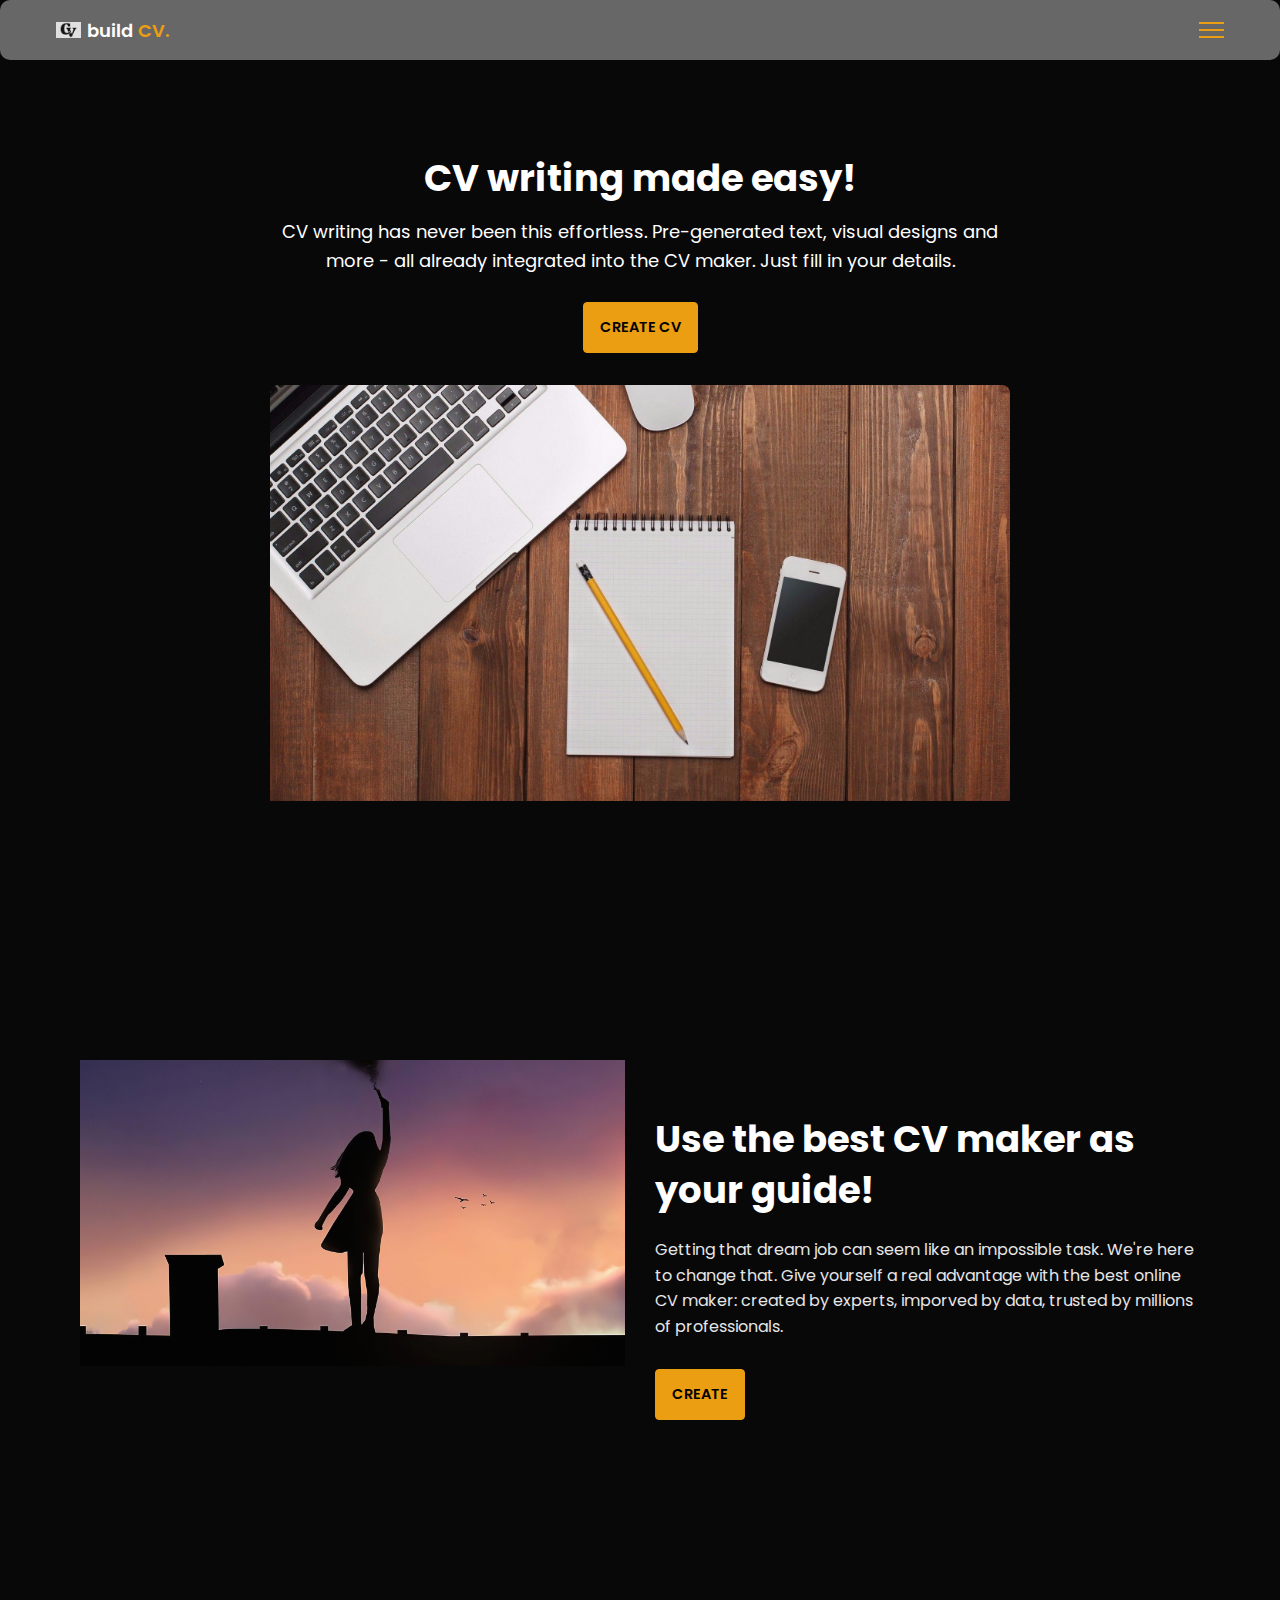
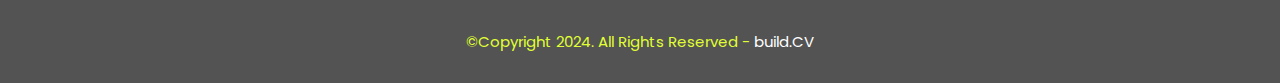
<file: index.html>
<!DOCTYPE html>
<html>
    <head>
        <meta charset="utf-8">
        <meta http-equiv="X-UA-Compatible" content="IE=edge">
        <title>Hero Page</title>
        <meta name="description" content="">
        <meta name="viewport" content="width=device-width, initial-scale=1">
        <link rel="stylesheet" href="assets/css/main.css">
    </head>
    <body>

        <nav class = "navbar bg-white">
            <div class="container">
                <div class = "navbar-content">
                    <div class = "brand-and-toggler">
                        <a href = "index.html" class = "navbar-brand">
                            <img src = "assets/images/CV-Monogram-Logo-Design-Graphics-61483525-1.jpg" alt = "" class = "navbar-brand-icon">
                            <span class = "navbar-brand-text">build <span>CV.</span>
                        </a>
                        <button type = "button" class = "navbar-toggler-btn">
                            <div class = "bars">
                                <div class = "bar"></div>
                                <div class = "bar"></div>
                                <div class = "bar"></div>
                            </div>
                        </button>
                    </div>
                </div>
            </div>
        </nav>
          
        <header class = "header bg-bright" id = "header">
            <div class = "container">
                <div class = "header-content text-center">
                   
                    <h1 class = "lg-title">CV writing made easy!</h1>
                    <p class = "text-dark fs-18">CV writing has never been this effortless. Pre-generated text, visual designs and more - all already integrated into the CV maker. Just fill in your details.</p>
                    <a href = "resume.html" class = "btn btn-primary text-uppercase">create CV</a>
                    <img src = "assets/images/wp3592845.jpg">
                </div>
            </div>
        </header>

        <div class="section-one">
            <div class="container">
                <div class = "section-one-content">
                    <div class="section-one-l">
                        <img src = "assets/images/enjoy-your-own-company-4k-lu-1920x1080.jpg">
                    </div>
                    <div class = "section-one-r text-center">
                        <h2 class = "lg-title">Use the best CV maker as your guide!</h2>
                        <p class = "text">Getting that dream job can seem like an impossible task. We're here to change that. Give yourself a real advantage with the best online CV maker: created by experts, imporved by data, trusted by millions of professionals.</p>
                        <div class = "btn-group">
                            <a href = "resume.html" class = "btn btn-primary text-uppercase">create</a>
                            
                        </div>
                    </div>
                </div>
            </div>
        </div>

       

        <footer class = "footer bg-dark" >
            <div class="container">
                <div class = "footer-content text-center">
                    <p class="fs-15">&copy;Copyright 2024. All Rights Reserved - <span>build.CV</span></p>
                </div>
            </div>
        </footer>
        
    </body>
</html>
</file>
<file: assets/css/main.css>
@import url('https://fonts.googleapis.com/css2?family=Manrope:wght@200;300;400;500;600;700;800&family=Poppins:ital,wght@0,100;0,200;0,300;0,400;0,500;0,600;0,700;0,800;0,900;1,100;1,200;1,300;1,400;1,500;1,600;1,700;1,800;1,900&display=swap');

:root{
    --clr-blue: #eb9e11;
    --clr-blue-mid: #a19f08;
    --clr-blue-dark: #6a571a;
    --clr-white: #000000;
    --clr-bright: #6d6d6d;
    --clr-dark: #ffffff;
    --clr-black: #ffffff;
    --clr-grey: #656e83;
    --clr-green: #293500;
    --font-poppins: 'Poppins', sans-serif;
    --font-manrope: 'Manrope', sans-serif;;
    --transition: all 300ms ease-in-out;
}

*{
    padding: 0;
    margin: 0;
    box-sizing: border-box;
}

html{
    font-size: 10px;
}

body{
    background-color: #080808;
    font-size: 1.6rem;
    font-family: var(--font-poppins);
}

button{
    border: none;
    background-color: transparent;
    outline: 0;
    cursor: pointer;
    font-family: inherit;
}

img{
    width: 100%;
    display: block;
}

a{
    text-decoration: none;
}

/* fonts */
.font-poppins{font-family: var(--font-poppins);}
.font-manrope{font-family: var(--font-manrope);}

/* text colors */
.text-blue{color: var(--clr-blue);}
.text-blue-mid{color: var(--clr-blue-mid);}
.text-blue-dark{color: var(--clr-blue-dark);}
.text-bright{color: var(--clr-bright);}
.text-dark{color: var(--clr-dark);}
.text-grey{color: var(--clr-grey);}
.text-white{color: var(--clr-white);}

/* backgrounds */
.bg-blue{background-color: var(--clr-blue);}
.bg-blue-mid{background-color: var(--clr-blue-mid);}
.bg-blue-dark{background-color: var(--clr-blue-dark);}
.bg-bright{background-color: var(--clr-bright);}
.bg-dark{background-color: var(--clr-dark);}
.bg-grey{background-color: var(--clr-grey);}
.bg-white{background-color: var(--clr-white);}
.bg-black{background-color: var(--clr-black);}
.bg-green{background-color: var(--clr-green);}

.text-center{ text-align: center;}
.text-left{text-align: left;}
.text-right{text-align: right;}
.text-uppercase{text-transform: uppercase;}
.text-lowercase{text-transform: lowercase;}
.text-capitalize{text-transform: capitalize;}
.text{
    color: var(--clr-dark);
    opacity: 0.9;
    margin: 2rem 0;
    line-height: 1.6;
}

.fw-2{font-weight: 200;}
.fw-3{font-weight: 300;}
.fw-4{font-weight: 400;}
.fw-5{font-weight: 500;}
.fw-6{font-weight: 600;}
.fw-7{font-weight: 700;}
.fw-8{font-weight: 800;}

.fs-13{font-size: 13px;}
.fs-14{font-size: 14px;}
.fs-15{font-size: 15px;}
.fs-16{font-size: 16px;}
.fs-17{font-size: 17px;}
.fs-18{font-size: 18px;}
.fs-19{font-size: 19px;}
.fs-20{font-size: 20px;}
.fs-21{font-size: 21px;}
.fs-22{font-size: 22px;}
.fs-23{font-size: 23px;}
.fs-24{font-size: 24px;}
.fs-25{font-size: 25px;}

.ls-1{letter-spacing: 1px;}
.ls-2{letter-spacing: 2px;}

.container{
    max-width: 1200px;
    margin: 0 auto;
    padding: 0 1.6rem;
}

/* bars button */
.bars{
    display: flex;
    flex-direction: column;
    justify-content: space-between;
    height: 16.5px;
    width: 25px;
}
.bars .bar{
    width: 100%;
    height: 2px;
    background-color: var(--clr-blue);
    transition: var(--transition);
}

.bars:hover .bar{
    background-color: var(--clr-dark);
}

/* buttons */
.btn{
    font-size: 14.5px;
    font-weight: 600;
    padding: 1.4rem 1.6rem;
    border-radius: 4px;
    display: inline-block;
}

.btn-primary{
    background-color: var(--clr-blue);
    color: var(--clr-white);
    border: 1px solid var(--clr-blue);
    transition: var(--transition);
}

.btn-primary:hover{
    background-color: transparent;
    color: var(--clr-dark);
    border-color: var(--clr-grey);
}

.btn-secondary{
    background-color: transparent;
    color: var(--clr-dark);
    border: 1px solid var(--clr-grey);
    transition: var(--transition);
}

.btn-secondary:hover{
    background-color: var(--clr-blue);
    color: var(--clr-white);
    border-color: var(--clr-blue);
}

.btn-group button:first-child, .btn-group a:first-child{
    margin-right: 1rem!important;
}

/* navbar part */
.navbar{

    border-radius: 10px;
    background-color: #686767;
    height: 60px;
    display: flex;
    align-items: center;
    box-shadow: rgba(0, 0, 0, 0.08) 0px 3px 8px;
}

.navbar .container{
    width: 100%;
}

.navbar-brand{
    display: flex;
    align-items: center;
    justify-content: flex-start;
    font-size: 1.8rem;
}
.navbar-brand-text{
    color: var(--clr-dark);
    font-weight: 600;
}
.navbar-brand-text span{
    color: var(--clr-blue);
}
.navbar-brand-icon{
    width: 25px;
    margin-right: 6px;
    opacity: 0.8;
}
.brand-and-toggler{
    display: flex;
    align-items: center;
    justify-content: space-between;
}
.header{
    background-color: #080808;
    min-height: calc(100vh - 80px);
    display: flex;
    flex-direction: column;
    align-items: center;
    justify-content: center;
}
.header-content{
    max-width: 740px;
    margin-right: auto;
    margin-left: auto;
}
.header-content img{
    max-width: 760px;
    border-top-right-radius: 8px;
    border-top-left-radius: 8px;
    margin-top: 3.2rem;
}
.lg-title{
    margin: 1.4rem 0;
    font-size: 37px;
    line-height: 1.4;
    color: var(--clr-dark);
}
.header-content p{
    margin-bottom: 2.6rem;
    line-height: 1.6;
}


/* section one */
.section-one{
    padding: 64px 0;
    min-height: 80vh;
    display: flex;
    align-items: center;
}
.section-one-l img{
    max-width: 545px;
    margin-right: auto;
    margin-left: auto;
}
.section-one-r{
    margin-top: 4rem;
}

.section-one .btn-group{
    margin-top: 2rem;
}
.section-one-r{
    max-width: 545px;
    margin-right: auto;
    margin-left: auto;
}
.section-one-r .btn-group{
    margin-top: 3rem;
}

/* section two */
.section-two{
    padding: 64px 0;
}
.section-two .section-items{
    display: grid;
    gap: 2rem;
}

.section-two .section-item{
    max-width: 350px;
    text-align: center;
    margin-right: auto;
    margin-left: auto;
}
.section-two .section-item-icon{
    margin: 1rem 0;
}
.section-two .section-item-icon img{
    width: 80px;
    margin-right: auto;
    margin-left: auto;
}
.section-two .section-item-title{
    color: var(--clr-blue-dark);
    font-size: 1.8rem;
    font-weight: 600;
}
.section-two .text{
    margin: 0.9rem 0;
}

/* footer */
.footer{
    background-color: #535353;
    padding: 3rem 0;
}
.footer-content p{
    color: rgb(225, 255, 52);
}
.footer-content p span{
    color: white;
}

/* media queries */
@media screen and (min-width: 768px){
    .section-two .section-items{
        grid-template-columns: repeat(2, 1fr);
    }
}

@media screen and (min-width: 992px){
    .section-one-content{
        display: grid;
        grid-template-columns: repeat(2, 1fr);
        column-gap: 3rem;
    }
    .section-one-r{
        text-align: left;
    }
    .section-two .section-items{
        grid-template-columns: repeat(3, 1fr);
    }
    .section-two .section-item{
        text-align: left;
    }
    .section-two .section-item-icon img{
        margin-left: 0;
    }
}



/* resume page */
#about-sc{
    
    padding: 64px 0;
}

.cv-form-row-title{
    border-radius: 10px;
    background-color: rgb(255, 249, 159);
    padding: 0.8rem 1.6rem;
    margin-bottom: 2rem;
}

.cv-form-row-title h3{
    color: var(--clr-white);
    font-weight: 500;
    text-transform: uppercase;
    letter-spacing: 1.5px;
    font-size: 1.7rem;
}
.cv-form-blk{
    margin: 3rem 0;
}
.cv-form-row{
    padding: 3rem 2rem 0 2rem;
    border: 1px solid rgba(0, 0, 0, 0.08);
    margin-bottom: 1rem;
    position: relative;
}
textarea{
    resize: none;
}
.form-elem{
    margin-bottom: 3rem;
    position: relative;
}
.form-label{
    display: block;
    font-weight: 600;
    font-size: 14px;
    color: var(--clr-dark);
    margin-bottom: 0.5rem;
}
.form-control{
    border-radius: none;
    border: 1px solid rgba(0, 0, 0, 0.1);
    font-size: 14px;
    padding: 0.8rem 1.6rem;
    font-family: inherit;
    width: 100%;
    outline: 0;
    transition: var(--transition);
}

.form-control:focus{
    border-color: rgba(0, 0, 0, 0.3);
}
.form-text{
    color: #ca0b00;
    font-size: 12px;
    position: absolute;
    letter-spacing: 0.5px;
    top: calc(100% + 2px);
    left: 0;
    width: 100%;
}
.cols-3, .cols-2{
    display: grid;
}
.repeater-add-btn{
    width: 25px;
    height: 25px;
    background-color: var(--clr-blue-mid);
    font-size: 1.6rem;
    color: var(--clr-white);
    margin: 1rem 0;
}
.repeater-remove-btn{
    position: absolute;
    top: 10px;
    right: 10px;
    z-index: 999;
    width: 25px;
    height: 25px;
    border-radius: 50%;
    background-color: #ca0b00;
    color: var(--clr-white);
    font-size: 1.6rem;
}

/* preview section */
.preview-cnt{
    border-radius: 5px;
    display: grid;
    grid-template-columns: 32% auto;
    box-shadow: rgba(149, 157, 165, 0.2) 0px 8px 24px;
    overflow: hidden;
}

.preview-cnt-l{
    padding: 3rem 3rem 2rem 3rem;
}
.preview-cnt-r{
    padding: 3rem 3rem 3rem 4rem;
}
.preview-cnt-l .preview-blk:nth-child(1){
    text-align: center;
}
.preview-image{
    width: 120px;
    height: 120px;
    border-radius: 50%;
    overflow: hidden;
    margin-right: auto;
    margin-left: auto;
}
.preview-image img{
    width: 100%;
    height: 100%;
    object-fit: cover;
}
.preview-item-name{
    font-size: 2.4rem;
    font-weight: 600;
    margin: 1.8rem 0;
    position: relative;
}
.preview-item-name::after{
    position: absolute;
    content: "";
    bottom: -10px;
    width: 50px;
    height: 1.5px;
    background-color: rgba(255, 255, 255, 0.5);
    left: 50%;
    transform: translateX(-50%);
}
.preview-blk{
    padding: 1rem 0;
    margin-bottom: 1rem;
}
.preview-blk-title h3{
    text-transform: uppercase;
    letter-spacing: 0.5px;
    border-bottom: 0.5px solid rgba(0, 0, 0, 0.08);
    padding-bottom: 0.5rem;
}
.preview-blk-title{
    margin-bottom: 1rem;
}
.preview-blk-list .preview-item{
    font-size: 1.5rem;
    margin-bottom: 0.2rem;
    opacity: 0.95;
}
.preview-cnt-r .preview-blk-title{
    color: var(--clr-dark);
}
.preview-cnt-r .preview-blk-list .preview-item{
    margin-top: 1.8rem;
}

.achievements-items.preview-blk-list .preview-item span:first-child,
.educations-items.preview-blk-list .preview-item span:first-child,
.experiences-items.preview-blk-list .preview-item span:first-child{
    display: block;
    font-weight: 600;
    margin-bottom: 1rem;
    background-color: rgba(0, 0, 0, 0.03);
}

.educations-items.preview-blk-list .preview-item span:nth-child(2),
.experiences-items.preview-blk-list .preview-item span:nth-child(2){
    font-weight: 600;
    margin-right: 1rem;
}

.educations-items.preview-blk-list .preview-item span:nth-child(3),
.experiences-items.preview-blk-list .preview-item span:nth-child(3){
    font-style: italic;
    margin-right: 1rem;
}

.educations-items.preview-blk-list .preview-item span:nth-child(4),
.educations-items.preview-blk-list .preview-item span:nth-child(5),
.experiences-items.preview-blk-list .preview-item span:nth-child(4),
.experiences-items.preview-blk-list .preview-item span:nth-child(5){
    margin-right: 1rem;
    background-color: var(--clr-green);
    color: var(--clr-white);
    padding: 0 1rem;
    border-radius: 0.6rem;
}

.educations-items.preview-blk-list .preview-item span:nth-child(6),
.experiences-items.preview-blk-list .preview-item span:nth-child(6){
    font-size: 13.5px;
    display: block;
    opacity: 0.8;
    margin-top: 1rem;
}
.projects-items.preview-blk-list .preview-item span{
    display: block;
}

@media screen and (min-width: 768px){
    .cols-3{
        grid-template-columns: repeat(3, 1fr);
        column-gap: 2rem;
    }
    .cols-2{
        grid-template-columns: repeat(2, 1fr);
        column-gap: 2rem;
    }
}

@media screen and (min-width: 992px){
    .cv-form-row{
        padding: 3rem 3rem 0rem 3rem;
    }
    .cols-3{
        grid-template-columns: repeat(3, 1fr);
    }
}

.print-btn-sc{
    margin: 2rem 0 6rem 0;
}

/* print section */
@media print{
    body *{
        visibility: hidden;
    }

    .non_print_area{
        display: none;
    }

    .print_area, .print_area *{
        visibility: visible;
    }

    .print_area{
        width: 100%;
        position: absolute;
        left: 0;
        top: 0;
        overflow: hidden;
    }
}
</file>
